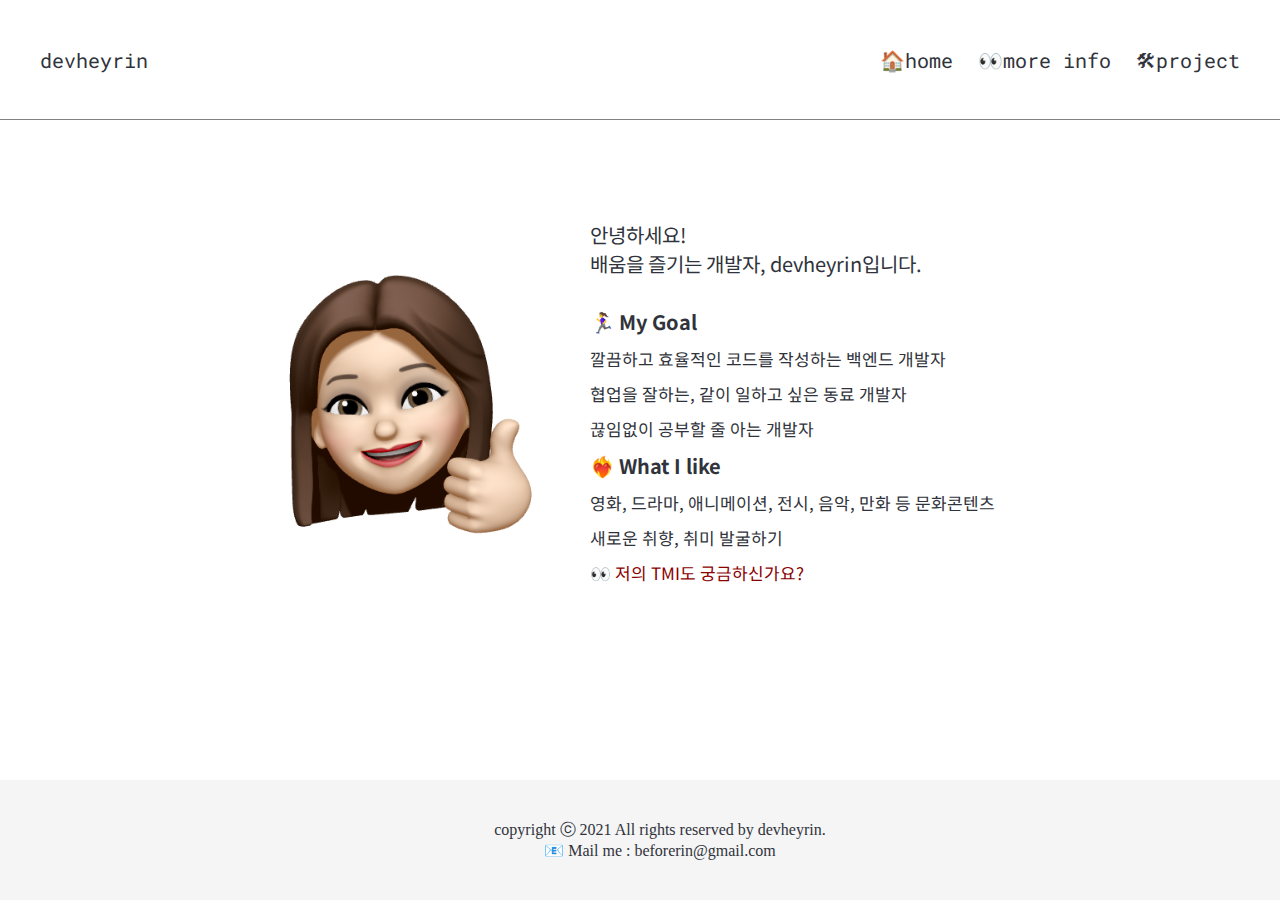
<file: index.html>
<!doctype html>
<html>
<head>
  <meta charset="utf-8">
  <title>devheyrin</title>
  <meta name="description" content="">
  <meta name="viewport" content="width=device-width, initial-scale=1">
  <link rel="stylesheet" href="css/main.css">
</head>

<body>
  <header>
    <a href="index.html" class="home">devheyrin</a>
    <nav>
      <ul>
        <li><a href="index.html">🏠home </a></li>
        <li><a href="more_info.html">👀more info </a></li>
        <li><a href="project.html">🛠project</a></li>
      </ul>
    </nav>
  </header>
  <div class="profile">
    <div >
      <img class="img_profile" src="img/profile.png">
    </div>
    <div class="profile_desc">
      <p>안녕하세요! </p>
      <p>배움을 즐기는 개발자, devheyrin입니다.</p>
      <br>
      <p>🏃‍♀️ <b>My Goal</b></p>
      <ul>
        <li>깔끔하고 효율적인 코드를 작성하는 백엔드 개발자</li>
        <li>협업을 잘하는, 같이 일하고 싶은 동료 개발자</li>
        <li>끊임없이 공부할 줄 아는 개발자</li>
      </ul>
      <p>❤️‍🔥 <b>What I like</b></p>
      <ul>
        <li>영화, 드라마, 애니메이션, 전시, 음악, 만화 등 문화콘텐츠</li>
        <li>새로운 취향, 취미 발굴하기</li>
        <li><a href="more_info.html" class="link_deco">👀 저의 TMI도 궁금하신가요?</a></li>
      </ul>
    </div>
  </div>
</body>
<footer>
  <ul>
    <li>
      <p>copyright ⓒ 2021 All rights reserved by devheyrin.</p>
    </li>
    <li>
      <a href="mailto:beforerin@gmail.com" target = "_top">📧 Mail me : beforerin@gmail.com</a>
    </li>
  </ul>
</footer>

</html>
</file>
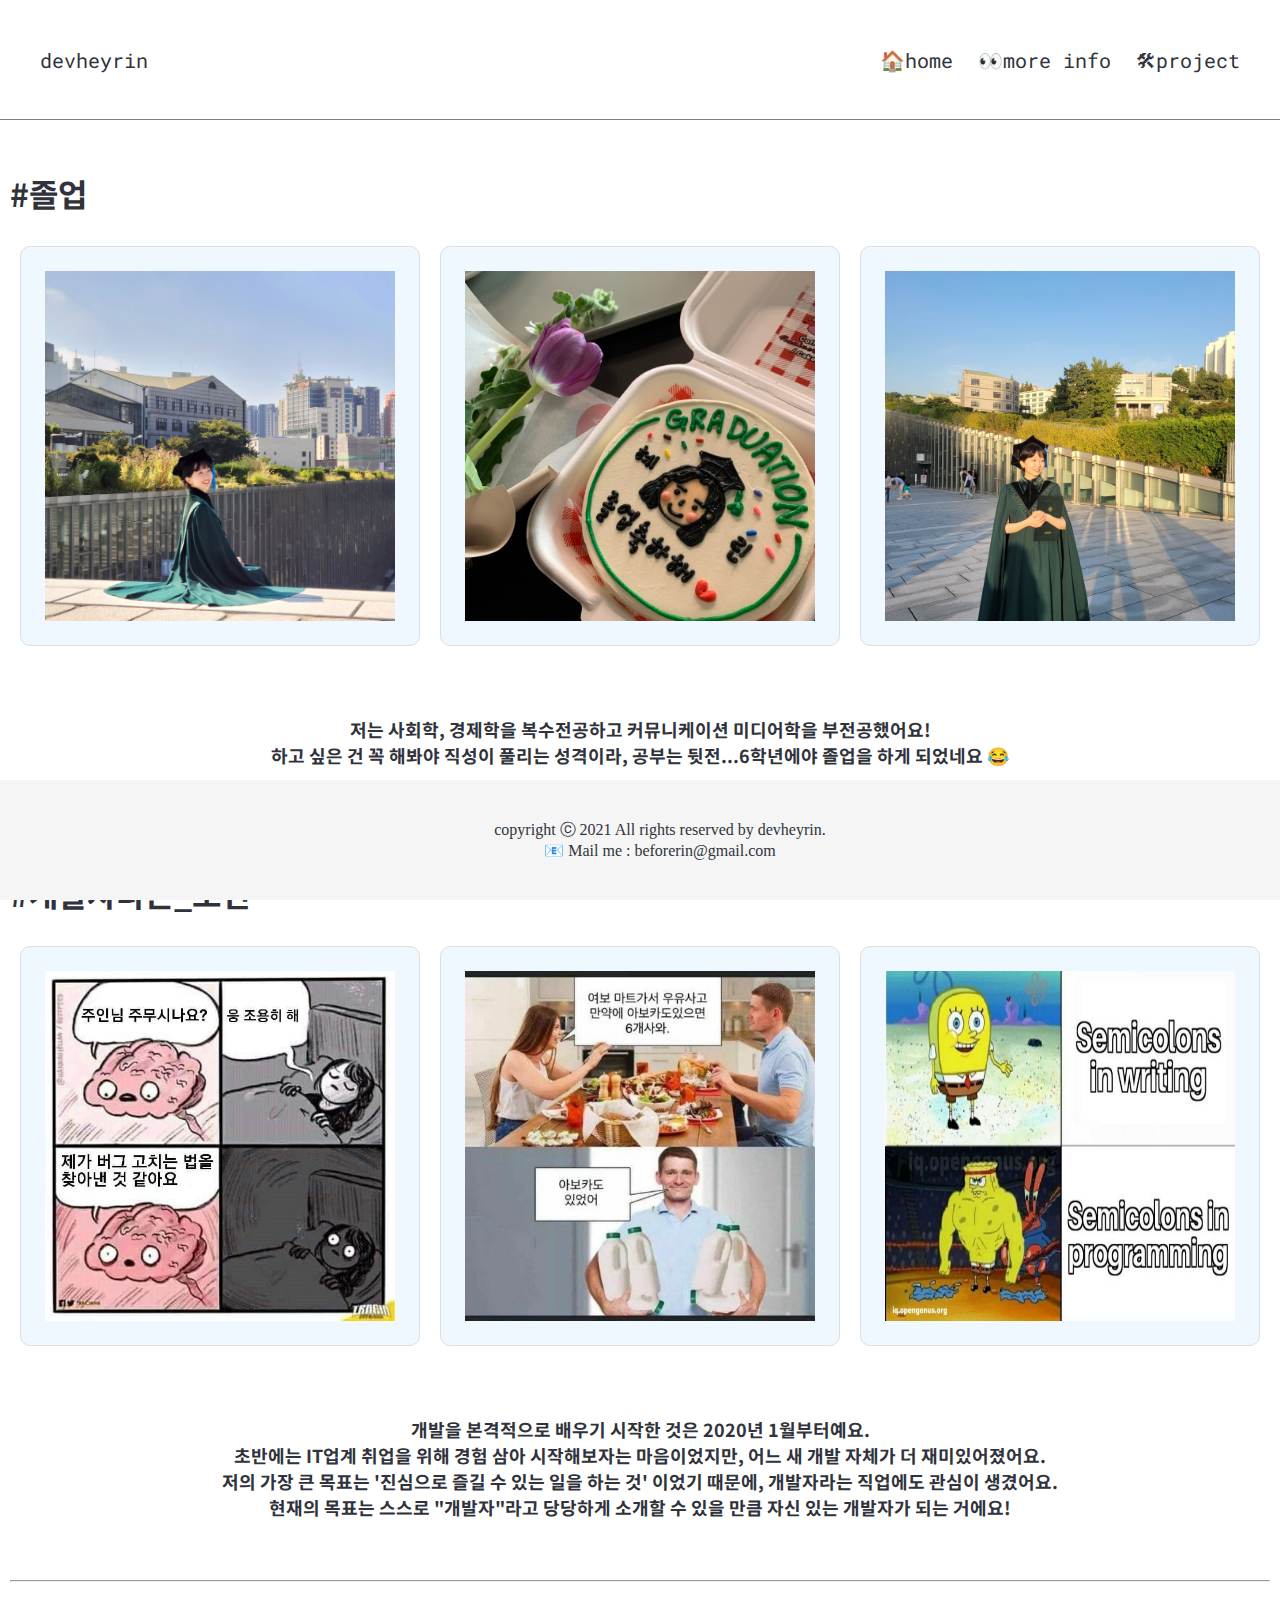
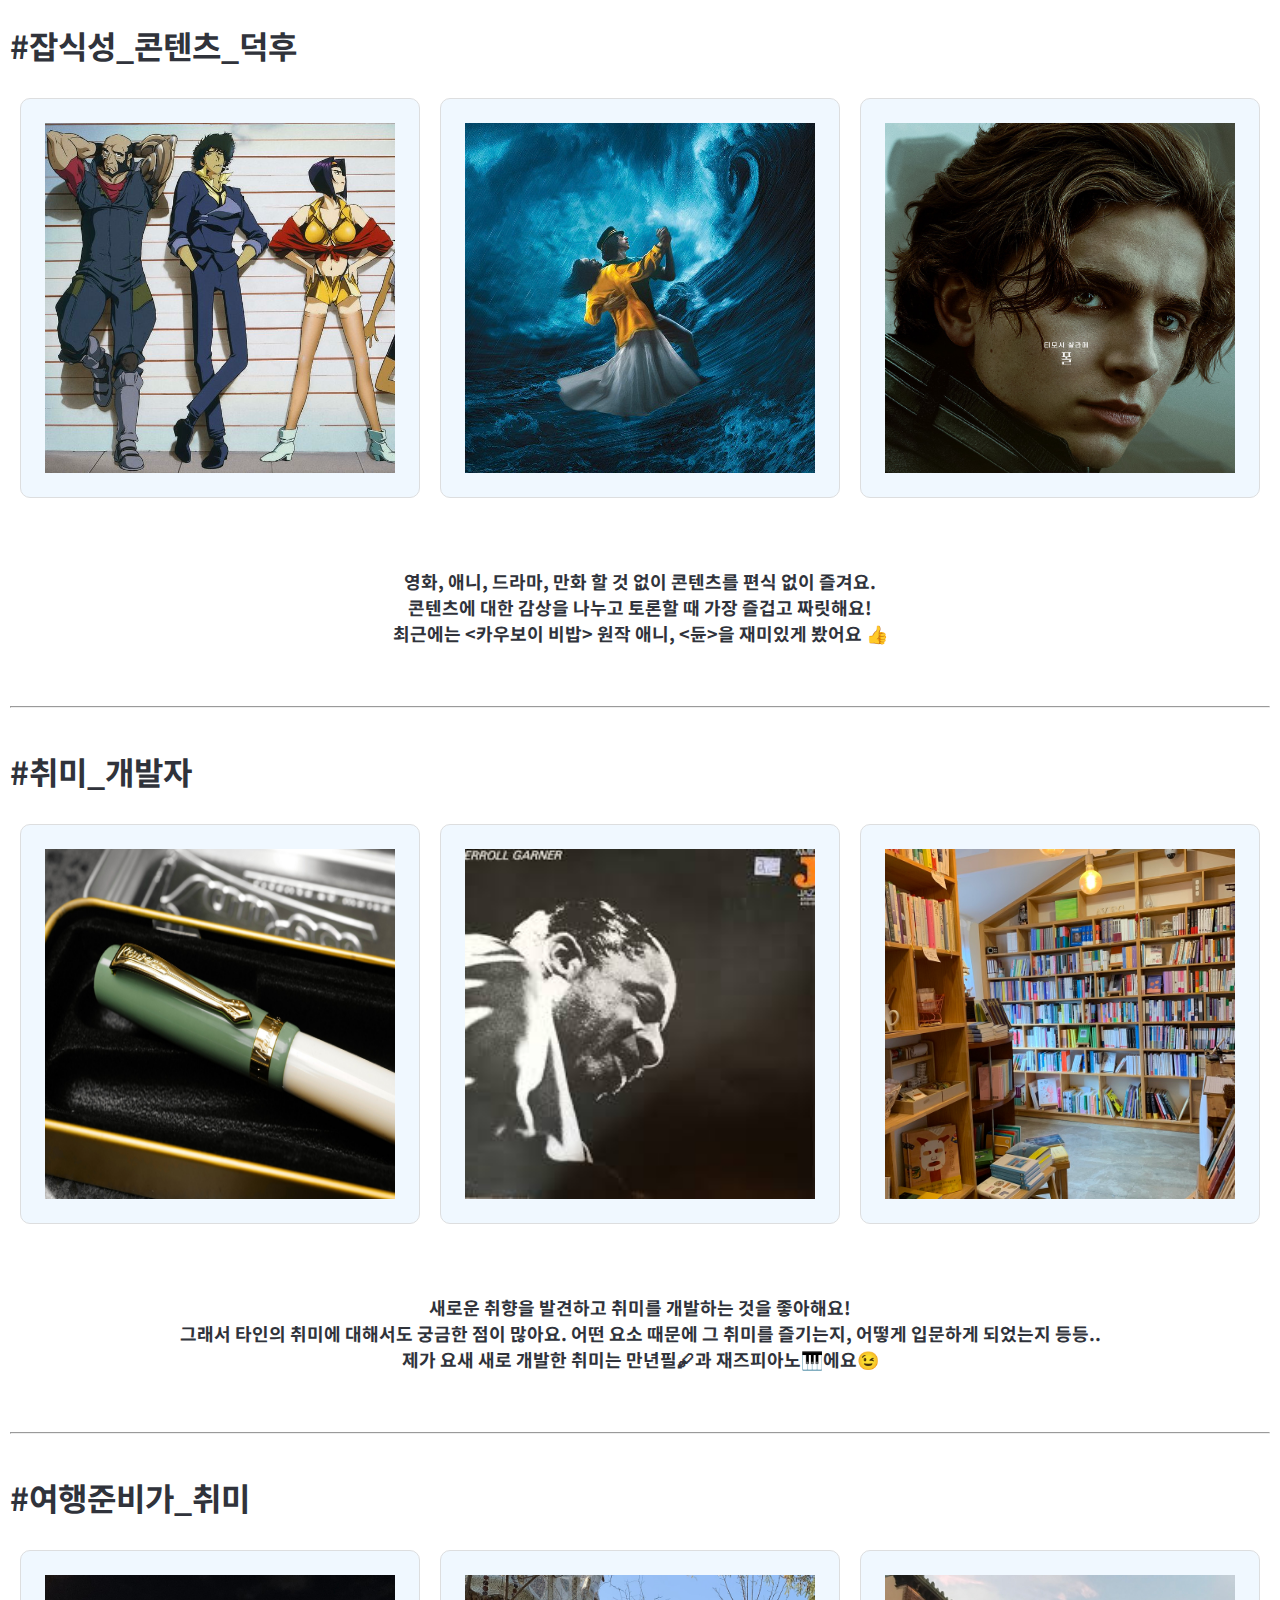
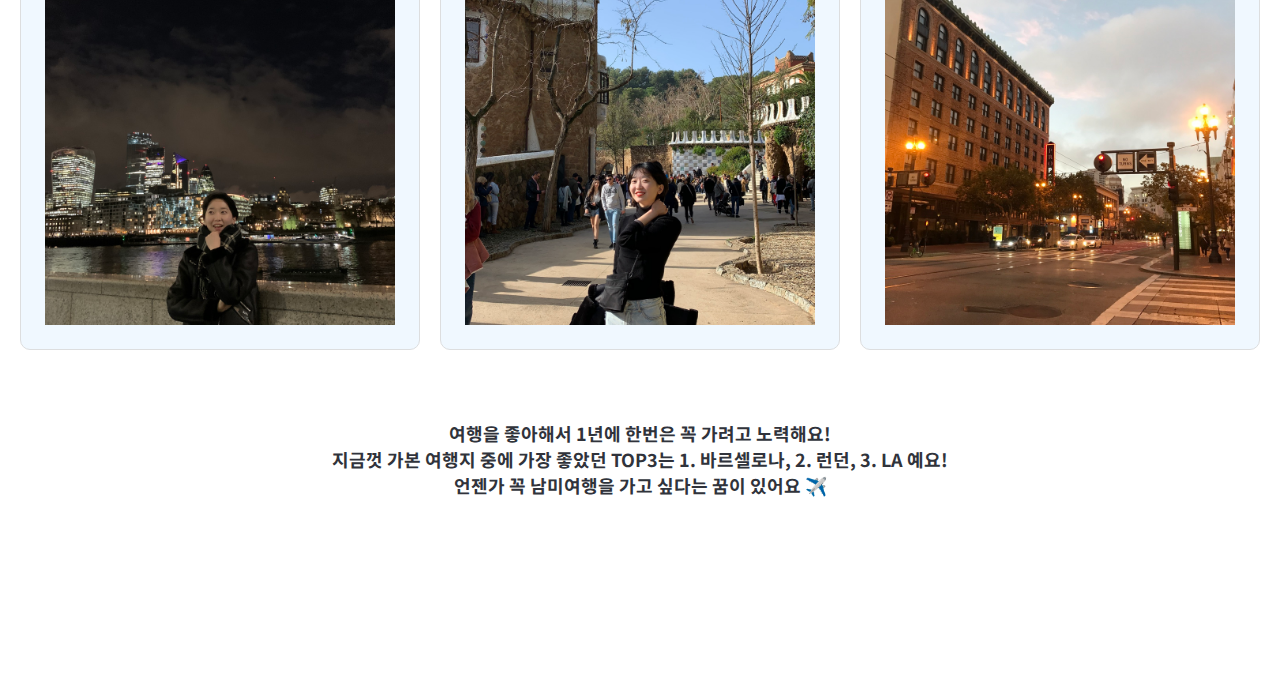
<file: more_info.html>
<!DOCTYPE html>
<html lang="en">
<head>
    <meta charset="utf-8">
    <title>devheyrin</title>
    <meta name="description" content="">
    <meta name="viewport" content="width=device-width, initial-scale=1">
    <link rel="stylesheet" href="css/main.css">
</head>
<body>
<header>
    <a href="index.html" class="home">devheyrin</a>
    <nav>
      <ul>
        <li><a href="index.html">🏠home </a></li>
        <li><a href="more_info.html">👀more info </a></li>
        <li><a href="project.html">🛠project</a></li>
      </ul>
    </nav>
  </header>
  <div class="main">
      <h1>#졸업</h1>
      <div class="detail">
          <div class="detail_desc">
            <img src="img/major.jpeg">

          </div>
          <div class="detail_desc">
              <img src="img/major_2.jpeg">
          </div>
          <div class="detail_desc">
              <img src="img/major_3.jpeg">
          </div>
      </div>
      <div class="detail_comment">
          <p>저는 사회학, 경제학을 복수전공하고 커뮤니케이션 미디어학을 부전공했어요!</p>
          <p>하고 싶은 건 꼭 해봐야 직성이 풀리는 성격이라, 공부는 뒷전...6학년에야 졸업을 하게 되었네요 😂</p>
      </div>
      <hr>
      <h1>#개발자라는_도전</h1>
      <div class="detail">
          <div class="detail_desc">
            <img src="img/programmer_1.jpg">

          </div>
          <div class="detail_desc">
              <img src="img/programmer_2.png">
          </div>
          <div class="detail_desc">
              <img src="img/programmer_3.png">
          </div>
      </div>
      <div class="detail_comment">
          <p>개발을 본격적으로 배우기 시작한 것은 2020년 1월부터예요.</p>
          <p>초반에는 IT업계 취업을 위해 경험 삼아 시작해보자는 마음이었지만, 어느 새 개발 자체가 더 재미있어졌어요.</p>
          <p>저의 가장 큰 목표는 '진심으로 즐길 수 있는 일을 하는 것' 이었기 때문에, 개발자라는 직업에도 관심이 생겼어요. </p>
          <p>현재의 목표는 스스로 "개발자"라고 당당하게 소개할 수 있을 만큼 자신 있는 개발자가 되는 거에요!</p>
      </div>
      <hr>
      <h1>#잡식성_콘텐츠_덕후</h1>
      <div class="detail">
          <div class="detail_desc">
            <img src="img/content_1.jpeg">

          </div>
          <div class="detail_desc">
              <img src="img/content_2.jpeg">
          </div>
          <div class="detail_desc">
              <img src="img/content_3.jpeg">
          </div>
      </div>
      <div class="detail_comment">
          <p>영화, 애니, 드라마, 만화 할 것 없이 콘텐츠를 편식 없이 즐겨요.</p>
          <p>콘텐츠에 대한 감상을 나누고 토론할 때 가장 즐겁고 짜릿해요! </p>
          <p>최근에는 <카우보이 비밥> 원작 애니, <듄>을 재미있게 봤어요 👍 </p>
      </div>
      <hr>
      <h1>#취미_개발자</h1>
      <div class="detail">
          <div class="detail_desc">
            <img src="img/favorite_1.jpeg">

          </div>
          <div class="detail_desc">
              <img src="img/favorite_2.jpeg">
          </div>
          <div class="detail_desc">
              <img src="img/favorite_3.jpeg">
          </div>
      </div>
      <div class="detail_comment">
          <p>새로운 취향을 발견하고 취미를 개발하는 것을 좋아해요! </p>
          <p>그래서 타인의 취미에 대해서도 궁금한 점이 많아요. 어떤 요소 때문에 그 취미를 즐기는지, 어떻게 입문하게 되었는지 등등.. </p>
          <p>제가 요새 새로 개발한 취미는 만년필🖋과 재즈피아노🎹에요😉 </p>
      </div>
      <hr>
      <h1>#여행준비가_취미</h1>
      <div class="detail">
          <div class="detail_desc">
            <img src="img/travel_1.jpeg">

          </div>
          <div class="detail_desc">
              <img src="img/travel_2.jpeg">
          </div>
          <div class="detail_desc">
              <img src="img/travel_3.jpeg">
          </div>
      </div>
      <div class="detail_comment">
          <p>여행을 좋아해서 1년에 한번은 꼭 가려고 노력해요! </p>
          <p>지금껏 가본 여행지 중에 가장 좋았던 TOP3는 1. 바르셀로나, 2. 런던, 3. LA 예요!</p>
          <p>언젠가 꼭 남미여행을 가고 싶다는 꿈이 있어요 ✈️</p>
      </div>
  </div>
<footer>
  <ul>
    <li>
      <p>copyright ⓒ 2021 All rights reserved by devheyrin.</p>
    </li>
    <li>
      <a href="mailto:beforerin@gmail.com" target = "_top">📧 Mail me : beforerin@gmail.com</a>
    </li>
  </ul>
</footer>

</body>
</html>
</file>
<file: css/main.css>
@import url('https://fonts.googleapis.com/css2?family=Roboto+Mono&display=swap');
@import url('https://fonts.googleapis.com/css2?family=Noto+Sans&family=Noto+Sans+KR:wght@400;500&family=Roboto+Mono&display=swap');
*{
  margin: 0;
  box-sizing: border-box;
  list-style-type: none;
  text-decoration: none;
  color: #30333b;
}
body {
  width:100%;
  display: flex;
  flex-direction: column;
  justify-content: center;
  align-items: center;
}

header {
  padding: 0 40px;
  width: 100%;
  height: 120px;
  display: flex;
  justify-content: space-between;
  align-items: center;
  border-bottom: 1px solid grey;
  font-family: 'Roboto Mono', monospace;
}

.home {
  font-size: 20px;
}

.profile {
  margin-top: 100px;
  width: 100%;
  display: flex;
  justify-content: center;
  align-items: center;
    font-family: 'Noto Sans KR', sans-serif;
}

.profile_desc {
  width: 450px;
}

.img_profile {
  width: 350px;
  height: 350px;
}

.profile_desc {
  font-size: 20px;
}

.profile_desc ul {
  padding-left: 0px;
  margin-bottom: 10px;
}

.profile_desc li {
  font-size: 17px;
  margin-top: 10px;
}


nav {
  width: 400px;
}

nav ul {
  display: flex;
  justify-content: space-between;
  align-items: center;
  font-size: 20px;
}

.main {
  margin-top: 50px;
    font-family: 'Noto Sans KR', sans-serif;
    margin-bottom: 120px;
}

.detail {
    display: flex;
    flex-wrap: wrap;
    margin-top: 20px;
}

.detail_desc {
    background-color: aliceblue;
    border: 1px solid #dddedf;
    width: 400px;
    height: 400px;
    border-radius: 10px;
    margin: 10px;
    padding: 20px;
    display: flex;
    align-content: center;
    align-items: center;
    justify-content: center;
}

.detail_desc img {
  width: 350px;
    height: 350px;
}

.detail_comment {
    margin-top: 60px;
    margin-bottom: 60px;
    display: flex;
    flex-direction: column;
    justify-content: center;
    align-items: center;
    font-weight: bold;
    font-size: 18px;
}


hr {
    margin-top: 40px;
    margin-bottom: 40px;
}

.speech-bubble {
	position: relative;
	background: #c0cdce;
	border-radius: .4em;
    height: 100px;
}

.speech-bubble:after {
	content: '';
	position: absolute;
	left: 0;
	top: 80%;
	width: 0;
	height: 0;
	border: 15px solid transparent;
	border-right-color: #c0cdce;
	border-left: 0;
	border-bottom: 0;
	margin-top: -7.5px;
	margin-left: -15px;
}


.link_deco {
  color: darkred;
}

footer {
  width: 100%;
  background-color: #f5f5f5;
  height: 120px;
  display: flex;
  flex-direction: column;
  justify-content: center;
  align-items: center;
  position: fixed;
  bottom: 0px;
}

footer ul {
  display: flex;
  flex-direction: column;
  justify-content: center;
  align-items: center;
}
</file>
